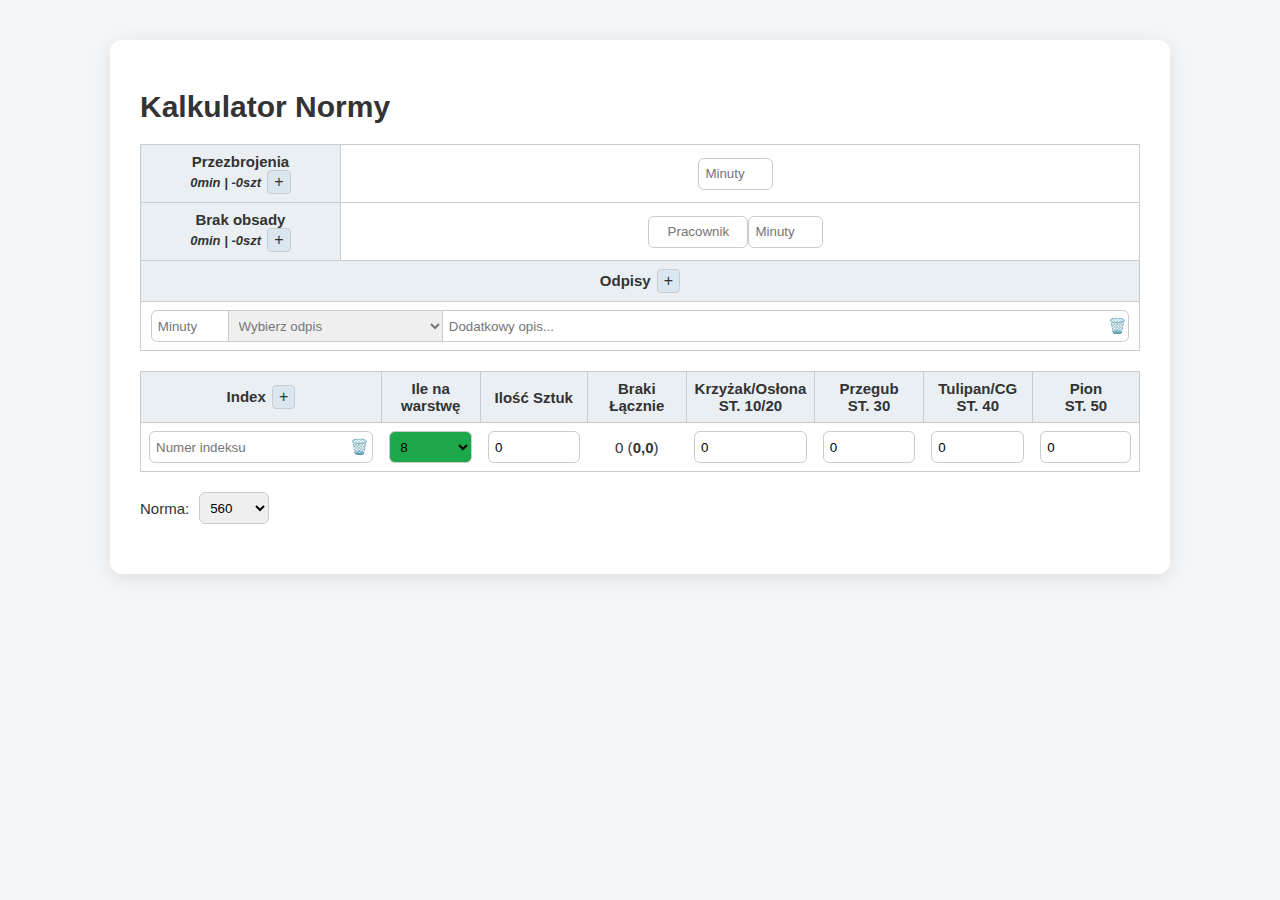
<file: index.html>
<!DOCTYPE html>
<html lang="pl">
<head>
  <meta charset="UTF-8" />
  <meta name="viewport" content="width=device-width, initial-scale=1.0" />
  <title>Kalkulator Normy</title>
  <link rel="stylesheet" href="style.css" />
</head>
<body>
  <div class="container">
    <h1>Kalkulator Normy</h1>

    <!-- Tabela ODPISY -->
    <table id="odpisy-table">
      <tbody>
        <tr>
          <th style="width: 20%">
            Przezbrojenia<br/>
            <span id="suma-przezbrojenia">Łącznie: 0min</span>
            <button class="plus" onclick="dodajPrzezbrojenie()">+</button>
          </th>
          <td class="przezbrojenia-row">
            <input type="number" class="numeric-input" min="10" step="5" placeholder="Minuty" />
          </td>
        </tr>
        <tr>
          <th style="width: 20%">
            Brak obsady<br/>
            <span id="suma-brak-obsady">Łącznie: 0min</span>
            <button class="plus" onclick="dodajBrakObsady()">+</button>
          </th>
          <td class="brak-obsady-row">
            <input type="text" placeholder="Pracownik" />
            <input type="number" class="numeric-input" min="15" step="15" placeholder="Minuty" />
          </td>
        </tr>
        <tr>
          <th colspan="2">
            Odpisy
            <button class="plus" onclick="dodajOdpis()">+</button>
          </th>
        </tr>
      </tbody>
    </table>

    <!-- Tabela główna -->
    <table id="data-table">
      <thead>
        <tr>
          <th width="25%">
            Index
            <button class="plus" onclick="dodajIndex()">+</button>
          </th>
          <th width="10%">Ile na warstwę</th>
          <th width="11%">Ilość Sztuk</th>
          <th width="10%">Braki Łącznie</th>
          <th width="11%" class="responsive-th" data-short="ST. 10/20">Krzyżak/Osłona<br/>ST. 10/20</th>
          <th width="11%" class="responsive-th" data-short="ST. 30">Przegub<br/>ST. 30</th>
          <th width="11%" class="responsive-th" data-short="ST. 40">Tulipan/CG<br/>ST. 40</th>
          <th width="11%" class="responsive-th" data-short="ST. 50">Pion<br/>ST. 50</th>
        </tr>
      </thead>
      <tbody id="table-body"></tbody>
    </table>

    <div class="toolbar">
      <div class="controls">
        <label for="norma">Norma:</label>
        <select id="norma">
          <option value="550">550</option>
          <option value="560" selected>560</option>
          <option value="570">570</option>
          <option value="600">600</option>
          <option value="630">630</option>
        </select>
      </div>
    </div>

    <div id="output"></div>
    <div id="warning" style="margin-top: 0"></div>
  </div>

  <script src="script.js"></script>
</body>
</html>
</file>
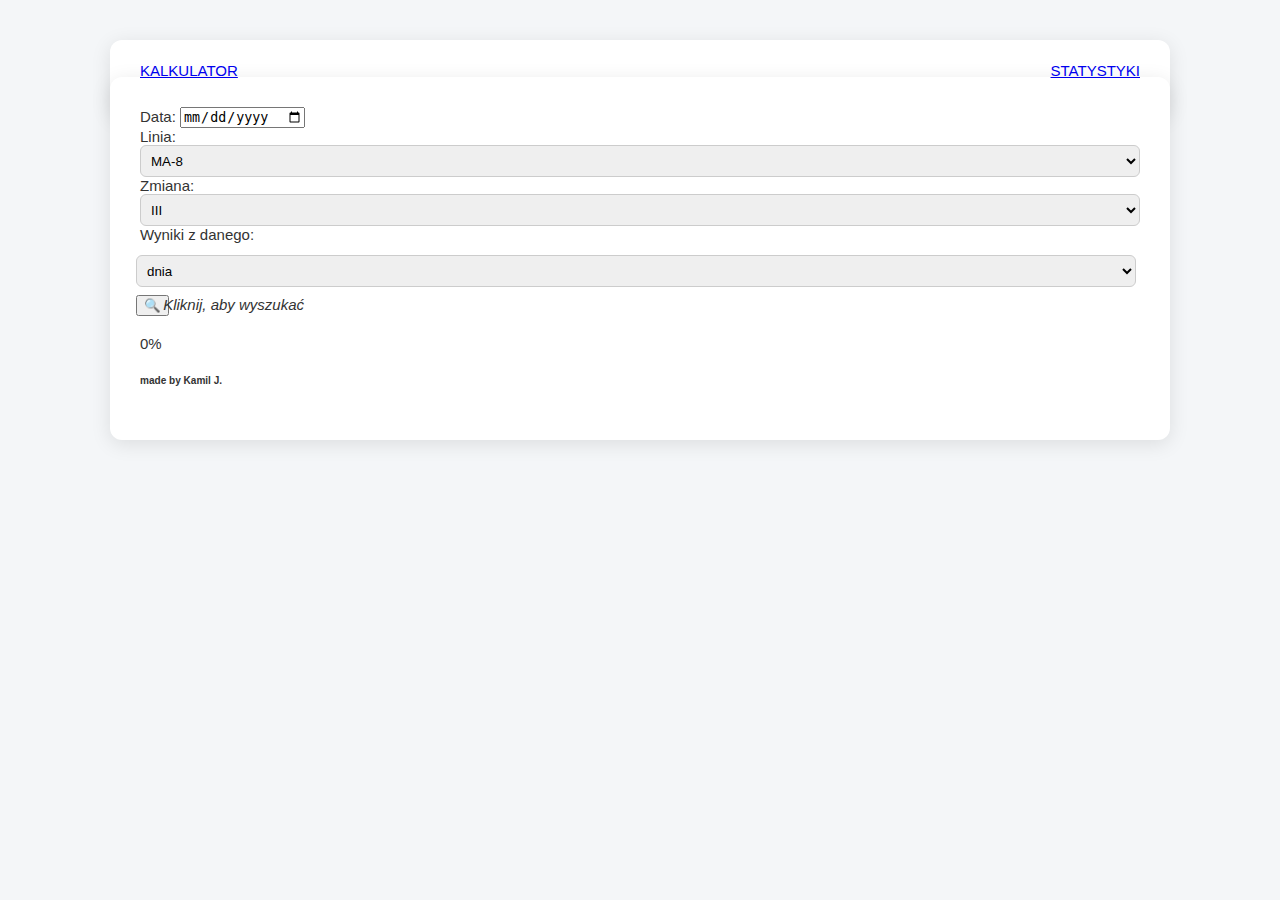
<file: stats.html>
<!DOCTYPE html>
<html lang="pl">
<head>
  <meta charset="UTF-8" />
  <meta name="viewport" content="width=device-width, initial-scale=1.0"/>
  <title>Statystyki produkcji</title>
  <link rel="stylesheet" href="style.css" />
  <script src="script2.js"></script>
</head>
<body>
  <div class="container" style="margin-bottom:-5rem">
    <div class="naglowek-flex">
      <a href="index.html">KALKULATOR</a>
      <a href="stats.html">STATYSTYKI</a>
    </div>
  </div>
  <div class="container">
  <div class="stats-naglowek">
    <div class="naglowek-info">
      <div class="input-group">
        <label for="date">Data:</label>
        <input type="date" id="date" />
      </div>

      <div class="input-group">
        <label for="line">Linia:</label>
        <select id="line">
          <option value="" disabled>Wybierz</option>
          <option value="MA-1">MA-1</option>
          <option value="MA-5">MA-5</option>
          <option value="MA-7">MA-7</option>
          <option value="MA-8" selected>MA-8</option>
          <option value="MA-12">MA-12</option>
          <option value="MA-16">MA-16</option>
          <option value="MA-17">MA-17</option>
          <option value="MA-20">MA-20</option>
        </select>
      </div>

      <div class="input-group">
        <label for="shift">Zmiana:</label>
        <select id="shift">
          <option value="" disabled>Wybierz</option>
          <option value="I">I</option>
          <option value="II">II</option>
          <option value="III" selected>III</option>
        </select>
      </div>
    </div>

    <div class="naglowek-info">
      <label for="mode" style="margin-top: 14px">Wyniki z danego:</label>
      <select id="mode" style="margin: 12px -4px 0 -4px">
        <option value="" disabled>Wybierz</option>
        <option value="day">dnia</option>
        <option value="week">tygodnia</option>
        <option value="month">miesiąca</option>
      </select>
      <button class="emote-button" style="margin: 8px 0 0 -4px" onclick="pokazDane()">🔍</button>
      <label style="margin: 14px 0 0 -10px"><i>Kliknij, aby wyszukać</i></label>
    </div>
  </div>

    <div id="wyniki">
      <h2 id="info-wyniki"></h2>
      <div id="progress-bar">
        <p id="progress-text">0%</p>
      </div>
      <div class="progress-info">
        <span id="info-zrobione"></span>
        <span id="info-wymagane" style="float: right;"></span>
      </div>
      <div id="szczegoly" class="flex-wrap" style="display: none; gap: 1rem"></div>
      <div id="wyniki-daty" style="display: none"></div>
    </div>
    <h6>made by Kamil J.</h6>
  </div>
</body>
</html>
</file>
<file: style.css>
body {
  font-family: 'Segoe UI', Tahoma, Geneva, Verdana, sans-serif;
  background: #f4f6f8;
  margin: 0;
  padding: 0;
  font-size: 15px;
  color: #333;
}

.container {
  max-width: 1000px;
  margin: 40px auto;
  background: #fff;
  padding: 30px;
  border-radius: 12px;
  box-shadow: 0 4px 20px rgba(0, 0, 0, 0.1);
}

.naglowek-flex {
  display: flex;
  justify-content: space-between;
  align-items: center;
  flex-wrap: wrap;
  margin: -0.5rem 0 0.5rem;
}

.info-lewa, .info-prawa {
  display: flex;
  flex-direction: column;
  font-family: 'Segoe UI', sans-serif;
  font-size: 0.95rem;
  color: #333;
  min-width: 100px;
  margin-bottom: 16px;
}

#data-dzis {
  font-weight: bold;
  font-size: 1rem;
}

#godzina-teraz {
  font-size: 0.9rem;
  margin-top: -4px;
}

#zmiana {
  font-weight: bold;
  font-size: 1rem;
  text-align: right;
  margin-bottom: 16px;
}

.naglowki-srodek {
  text-align: center;
  flex-grow: 1;
}

.naglowki-srodek h1 {
  margin: 0;
  font-size: 1.8rem;
  letter-spacing: 1px;
}

.naglowki-srodek h2 {
  margin: 0;
  font-size: 1.2rem;
  letter-spacing: 4px;
  color: #555;
  font-family:'Trebuchet MS', 'Lucida Sans Unicode', 'Lucida Grande', 'Lucida Sans', Arial, sans-serif;
}

table {
  width: 100%;
  border-collapse: collapse;
  margin-top: 20px;
}

th, td {
  padding: 8px;
  border: 1px solid #ccc;
  text-align: center;
}

th {
  background-color: #eaeff3;
  font-weight: bold;
}

input[type="text"],
input[type="number"],
select {
  width: 100%;
  height: 2rem;
  padding: 6px;
  border: 1px solid #ccc;
  border-radius: 6px;
  box-sizing: border-box;
}

input:focus {
  outline: none;
  box-shadow: 0 0 8px #ccc;
}

select#norma {
  width: 70px;
}

input[placeholder="Pracownik"] {
  text-align: center;
}

.toolbar {
  display: flex;
  justify-content: space-between;
  align-items: center;
  margin-bottom: 10px;
}

.controls {
  display: flex;
  align-items: center;
  gap: 10px;
  margin-top: 20px;
  text-align: center;
}

#output, #warning {
  margin-top: 20px;
  font-size: 18px;
  font-weight: bold;
  text-align: center;
}

button.add-row {
  margin-top: 15px;
  padding: 10px 20px;
  font-size: 16px;
  border: none;
  background-color: #eaeff3;
  color: #333;
  border-radius: 6px;
  border: 1px solid #ccc;
  cursor: pointer;
  display: inline-block;
}

button.add-row:hover {
  background-color: #e0e5e9;
}

button.plus, button.plus:active {
  margin: 0 0 0 2px;
  padding: 2px 6px;
  font-size: 16px;
  border: none;
  background-color: #dae6f0;
  color: #333;
  border-radius: 4px;
  border: 1px solid #ccc;
  cursor: pointer;
  display: inline-block;
}

button.plus:hover {
  background-color: #e3eef7;
  rotate: 5deg;
  transform: scale(1.05);
  transition: 0.3s ease;
}

button.plus:active {
  rotate: -5deg;
  transform: scale(1.0);
  transition: 0s ease;
}

span#suma-brak-obsady, span#suma-przezbrojenia, span#suma-odpisy {
  font-size: 13px;
  font-style: italic;
}

td.przezbrojenia-row input[type="number"],td.brak-obsady-row input[type="number"] {
  width: 75px;
  margin: 0 8px 0 0;
}

td.brak-obsady-row input[type="text"] {
  width: 100px;
  margin-right: -1px;
  margin-right: -4px;
  box-sizing: border-box;
}

@media (max-width: 810px) {
  input[type="text"],
  input[type="number"],
  select,
  th,
  td {
    font-size: 12px;
  }
  span#suma-brak-obsady, span#suma-przezbrojenia, span#suma-odpisy {
    font-size: 10px;
  }
  #odpisy-table th {
    width: 80%;
  }
}

select option[value="6"] {
  background: #acacac;
}

select option[value="8"] {
  background: #1da74b;
}

select option[value="9"] {
  background: #db2ba0;
}

.odpis-select, .odpis-select option {
  color: #333;
}

.odpis-select.placeholder, .odpis-select option[disabled] {
  color: #777;
}

.input-wrapper {
  position: relative;
  display: inline-block;
  width: 100%;
}

.input-wrapper .bin {
  position: absolute;
  right: 4px;
  top: 50%;
  transform: translateY(-50%);
  cursor: pointer;
}

.bin:hover {
  transform: scale(1.05) translateY(-50%);
  rotate: 5deg;
  transition: 0.3s ease;
}

.nbl {
  border-left: none !important;
}

.nbr {
  border-right: none !important;
}

.nbt {
  border-top: none !important;
}

.nbb {
  border-bottom: none !important;
}

.br1 {
  border-radius: 6px 0 0 6px !important;
}

.br2 {
  border-radius: 0 6px 6px 0 !important;
}
</file>
